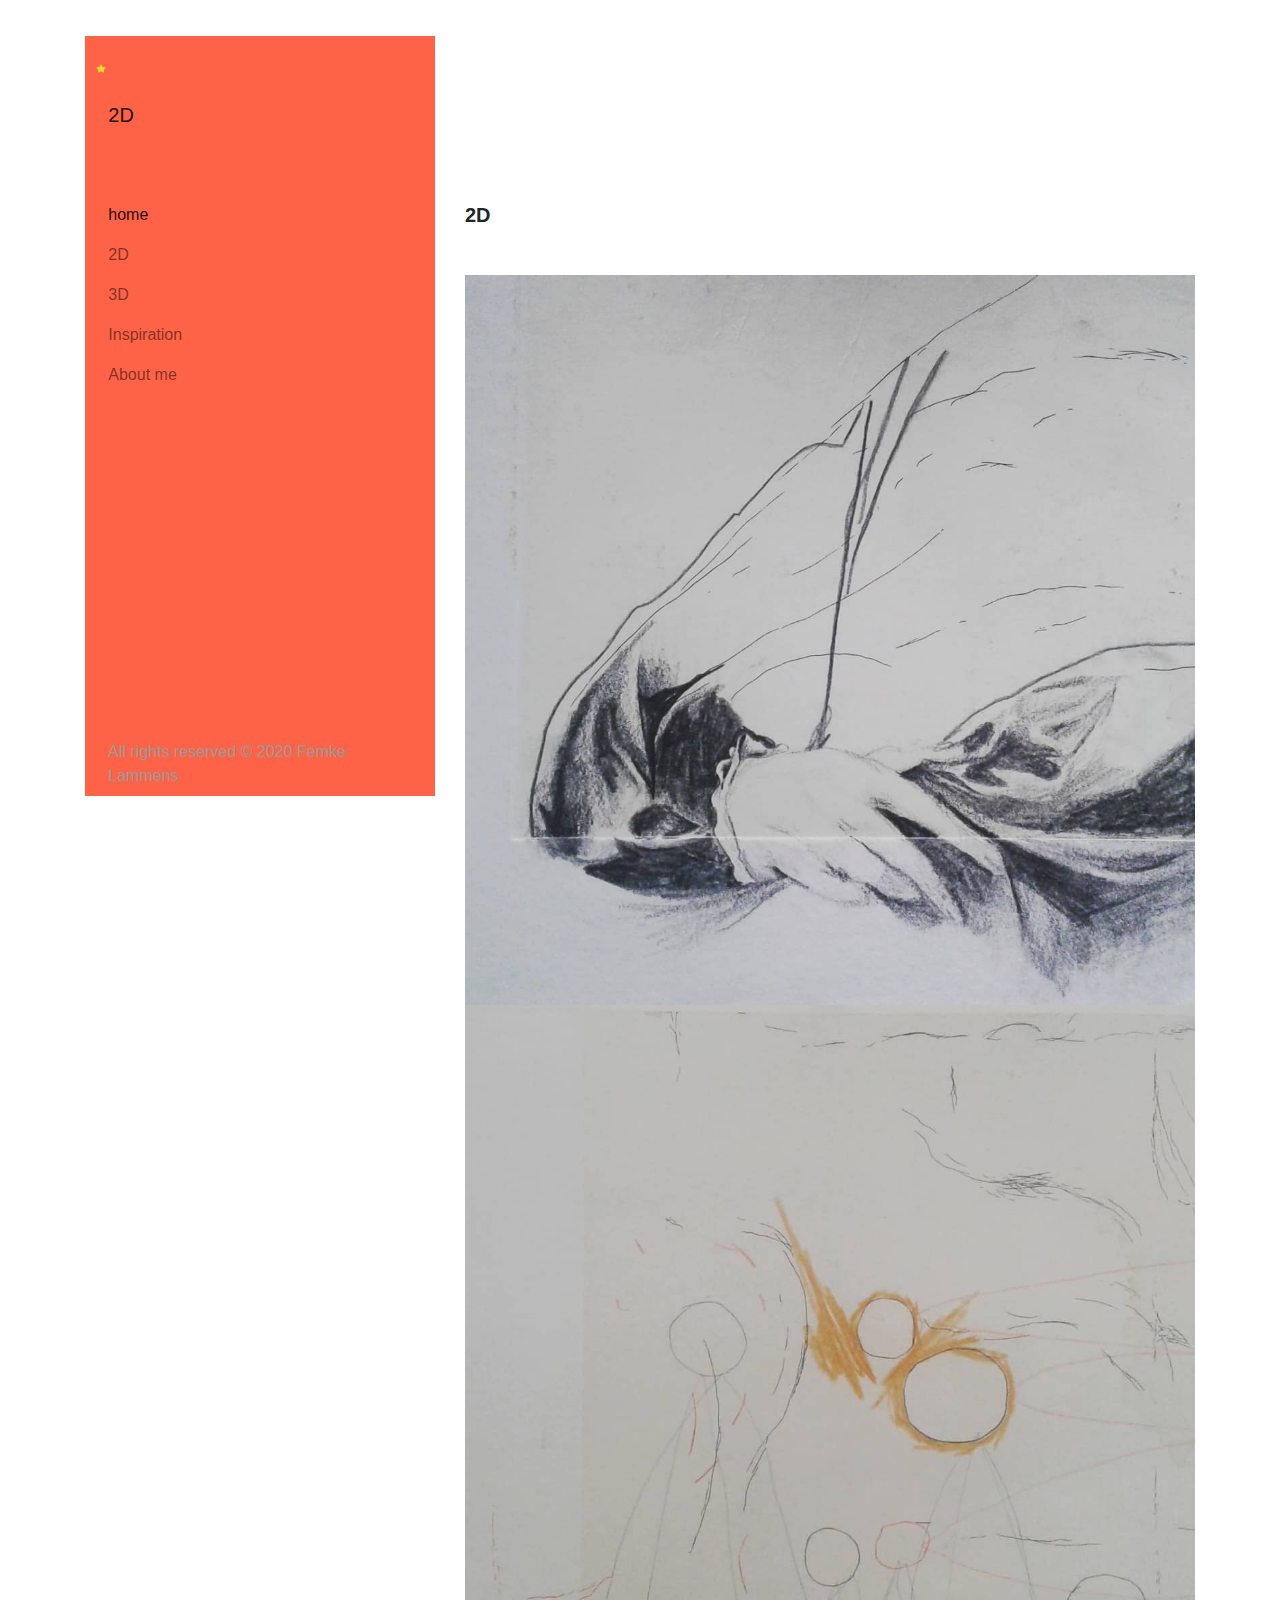
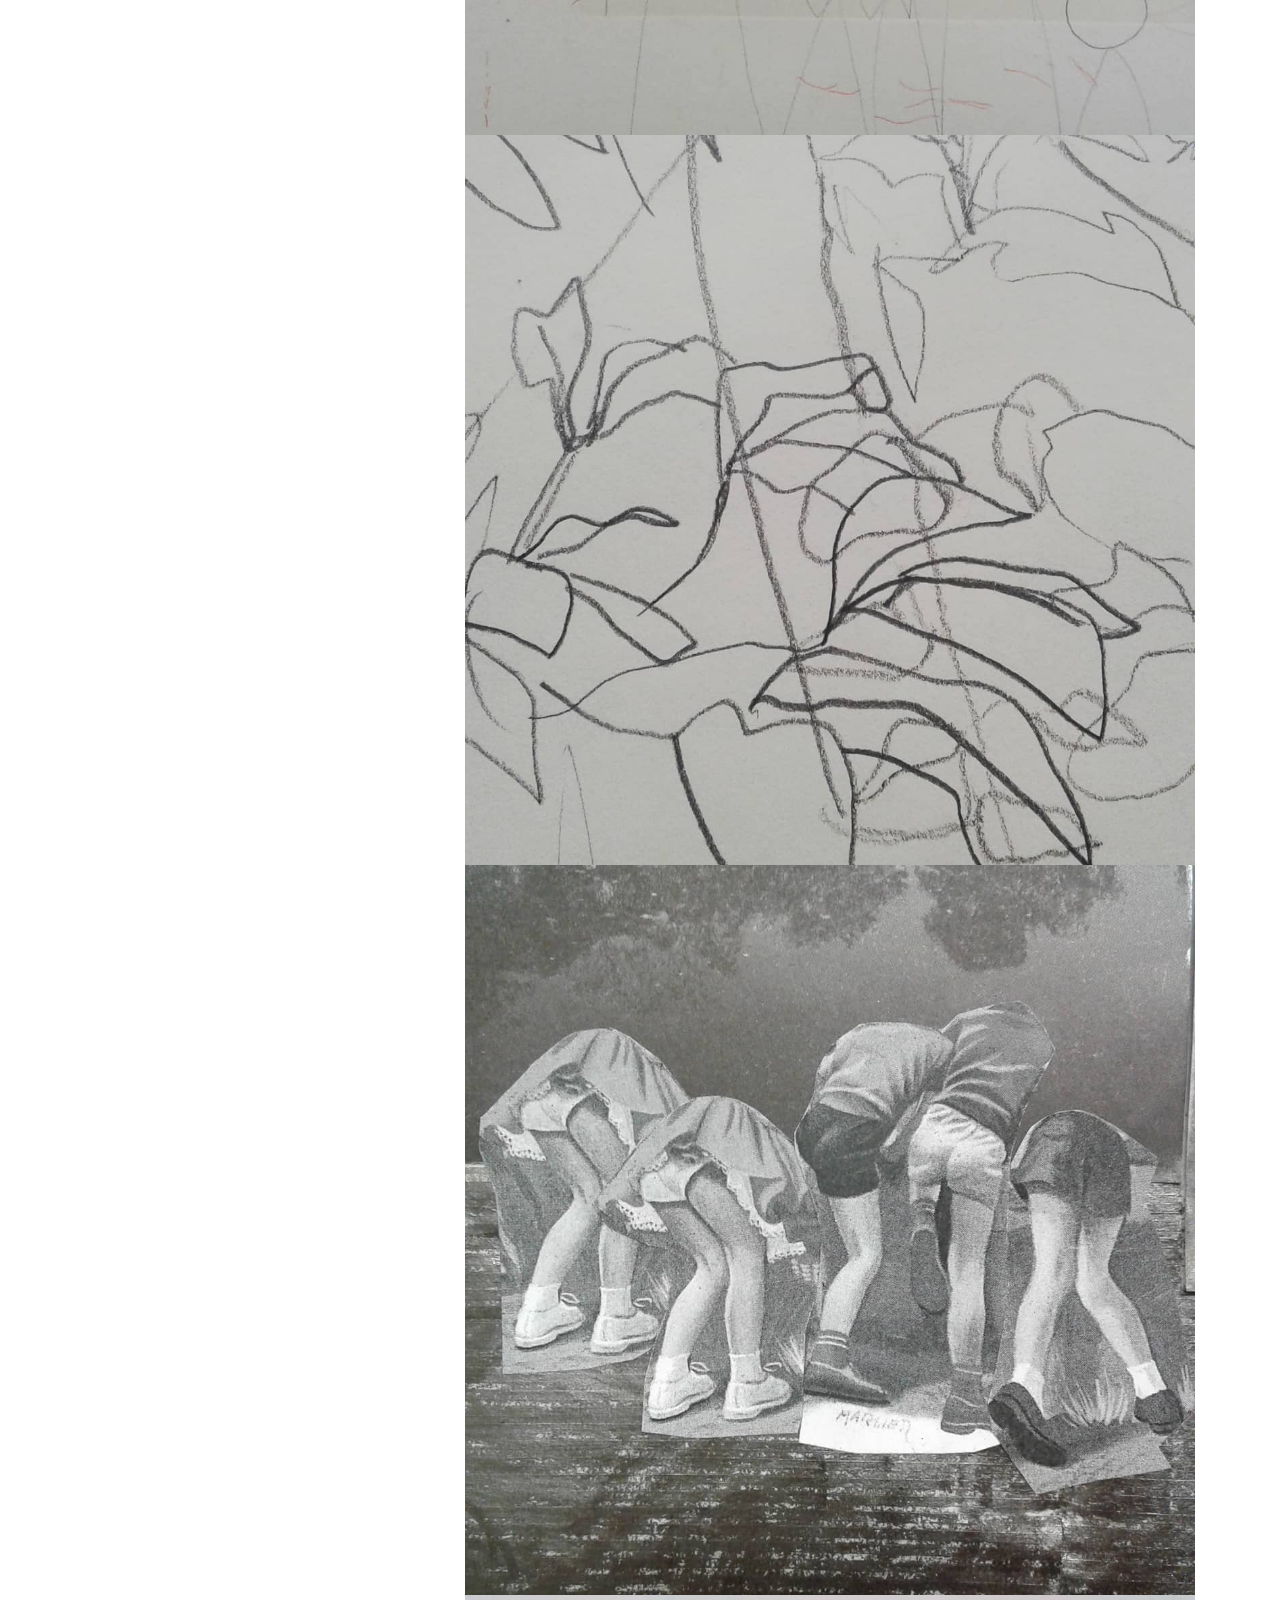
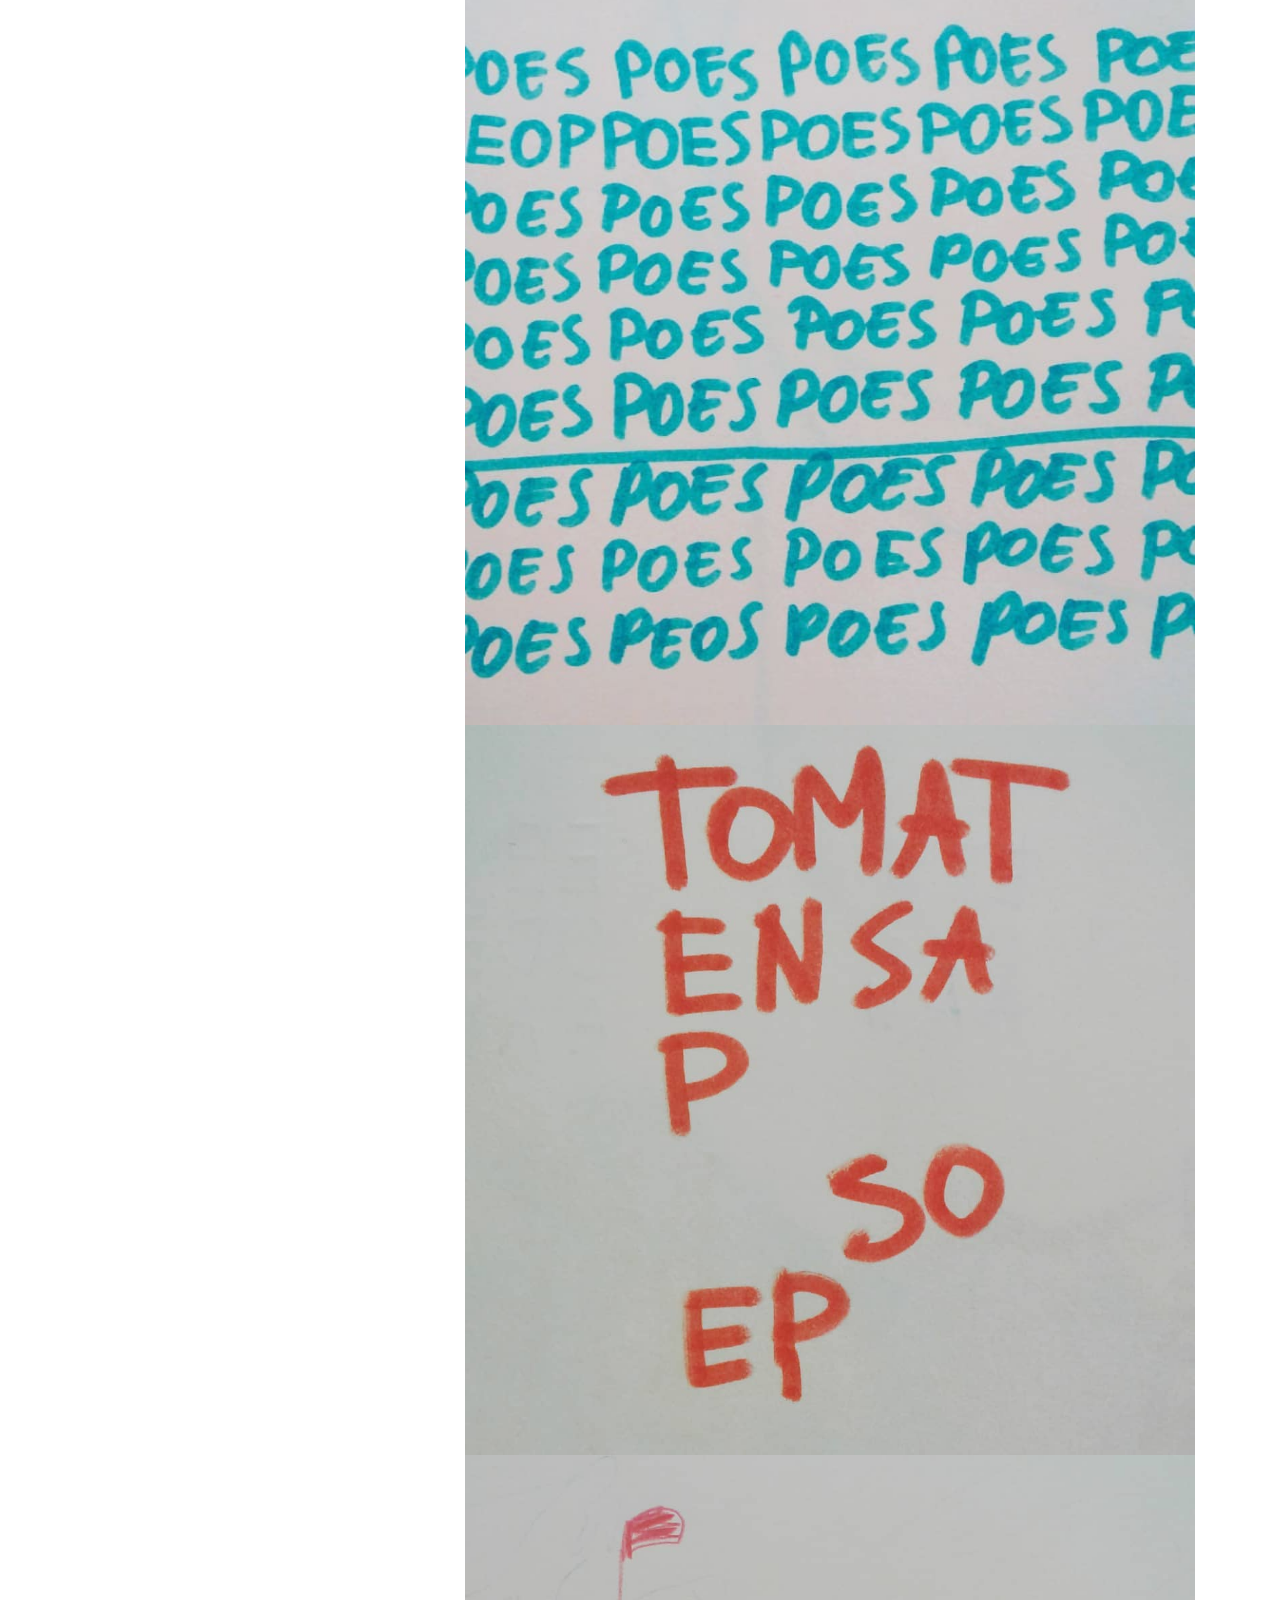
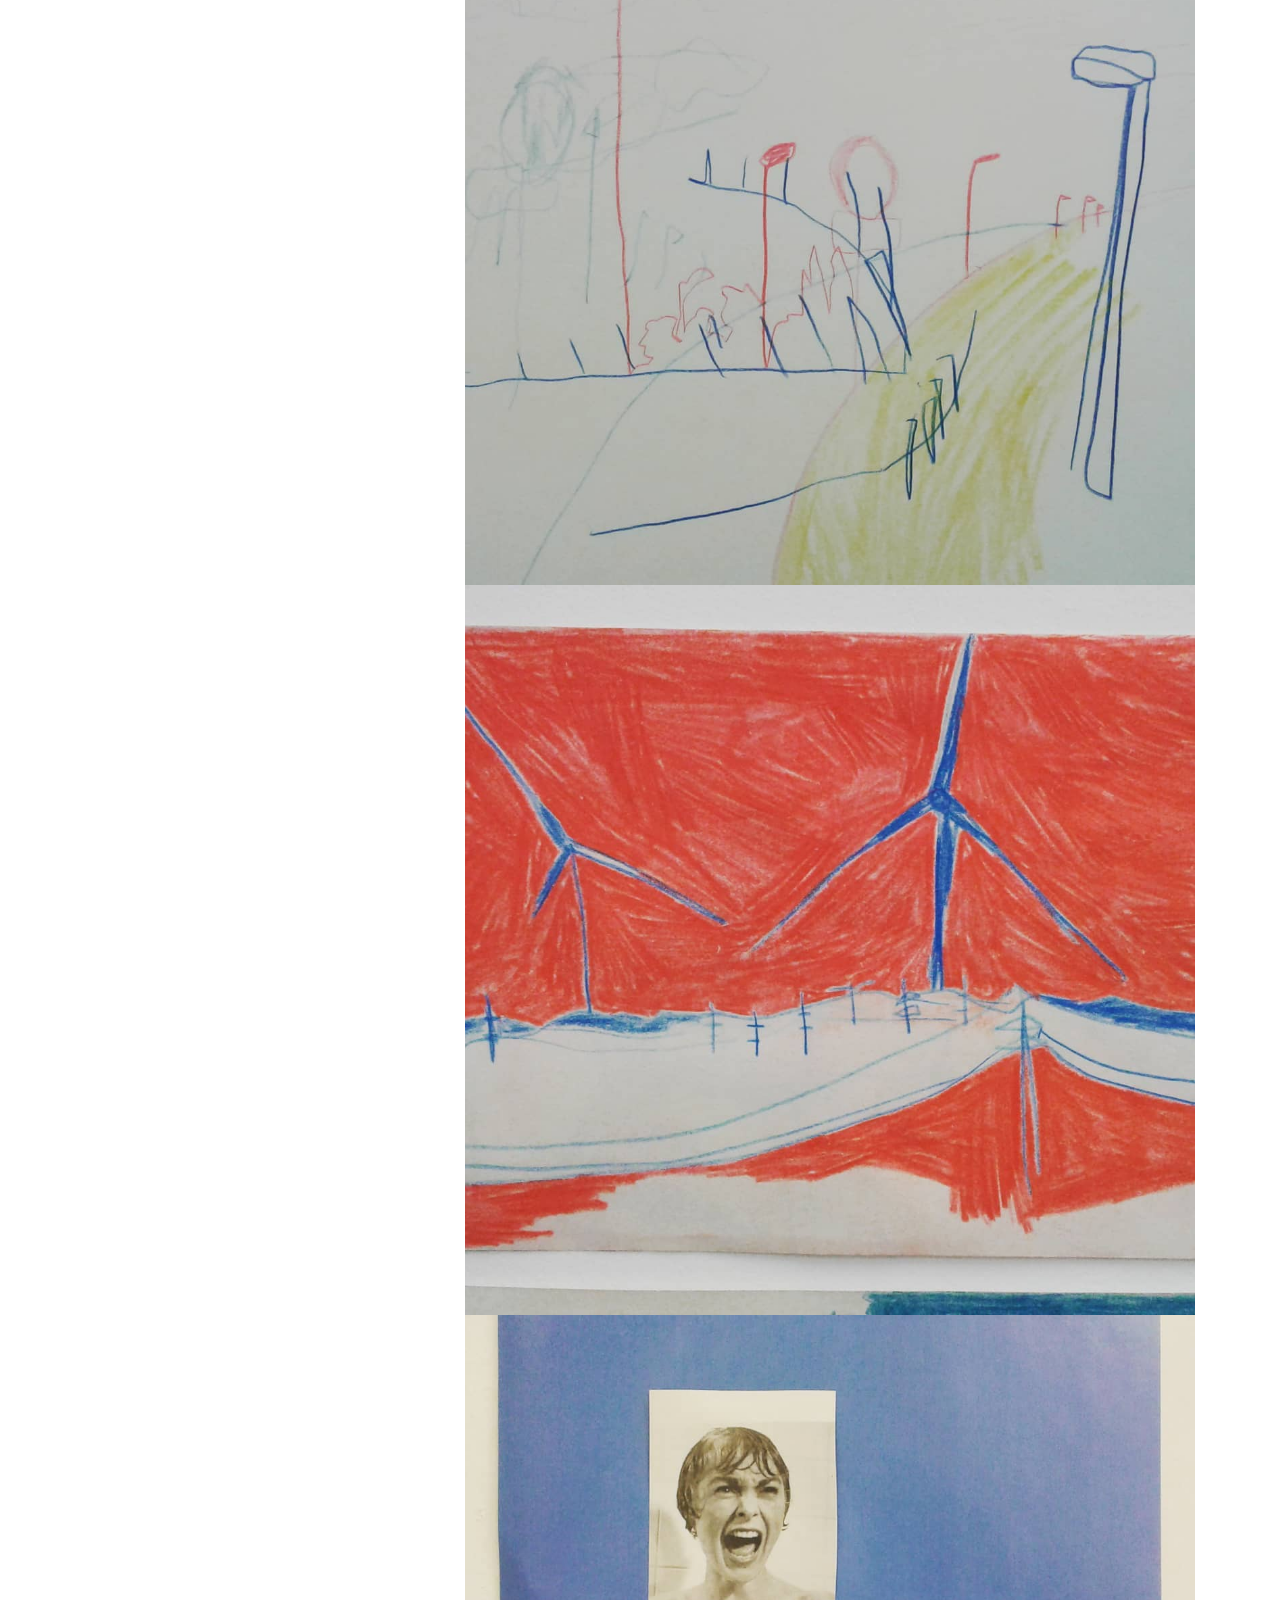
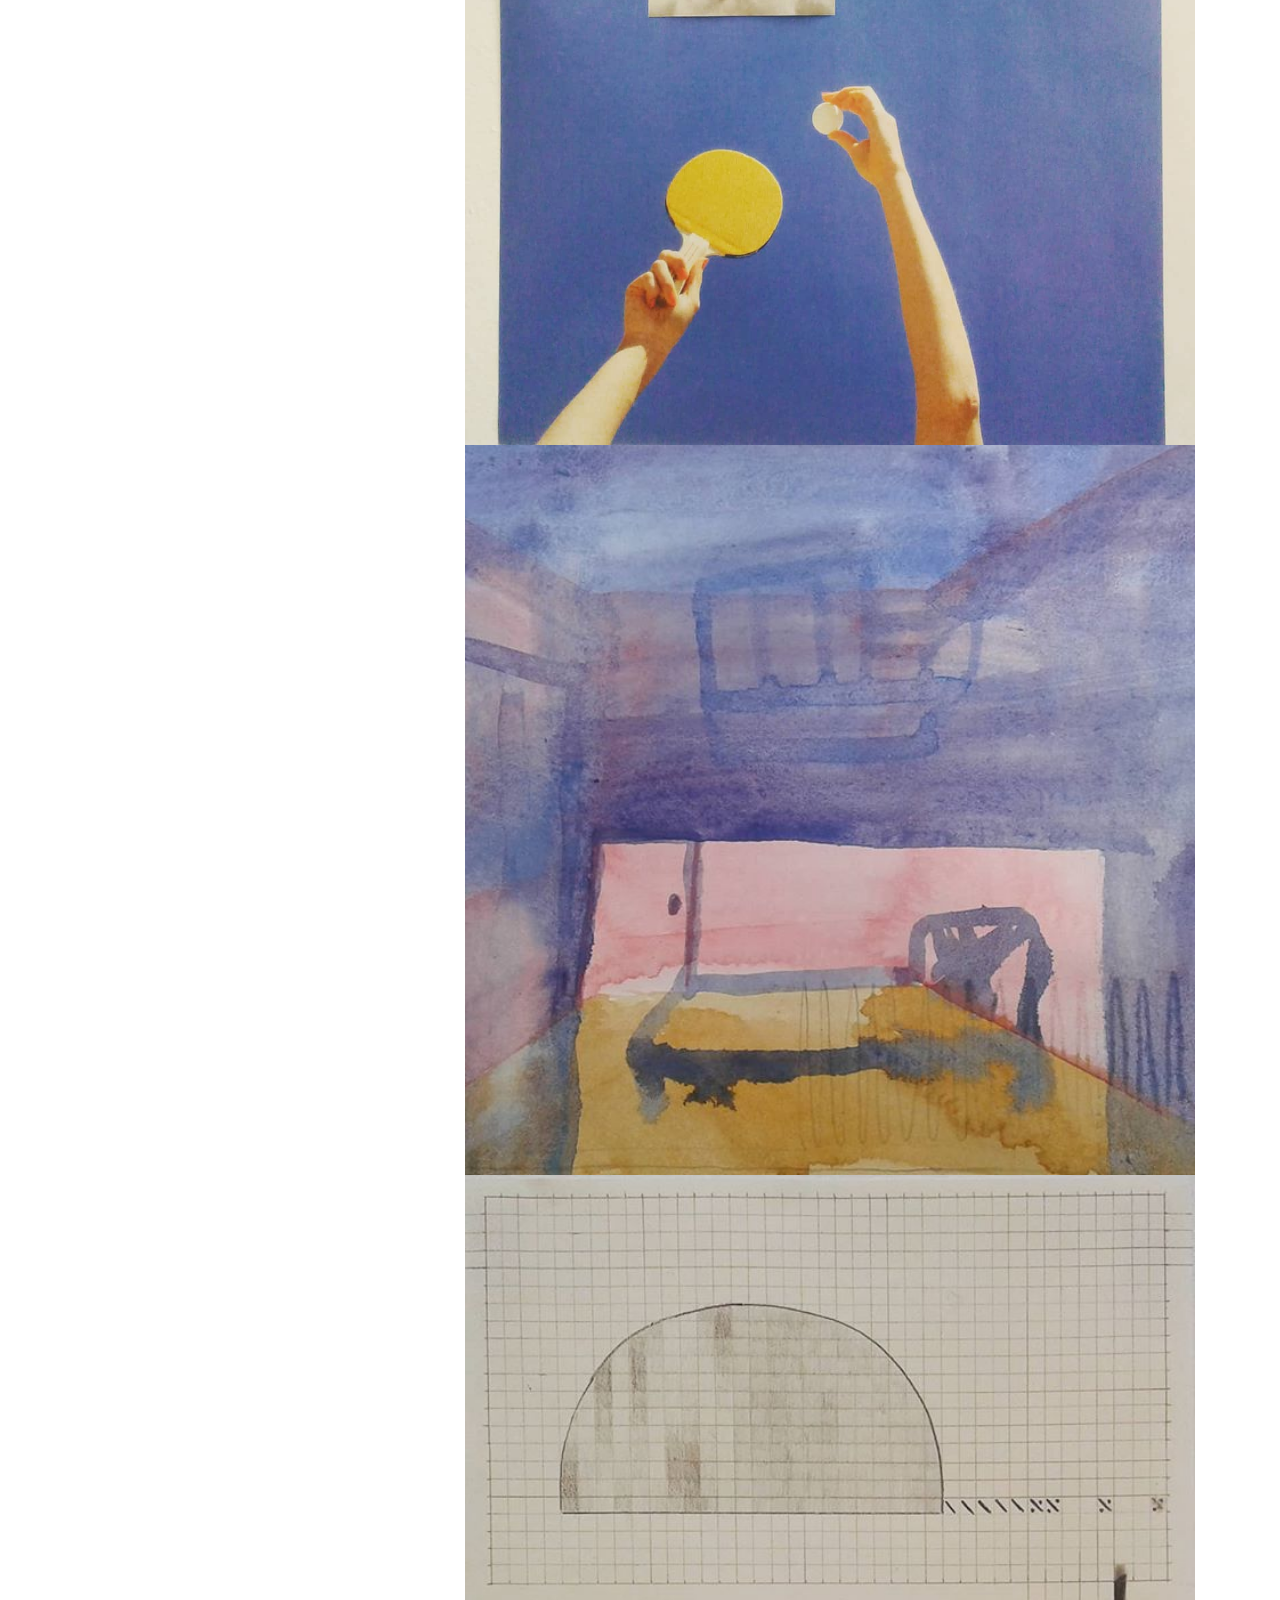
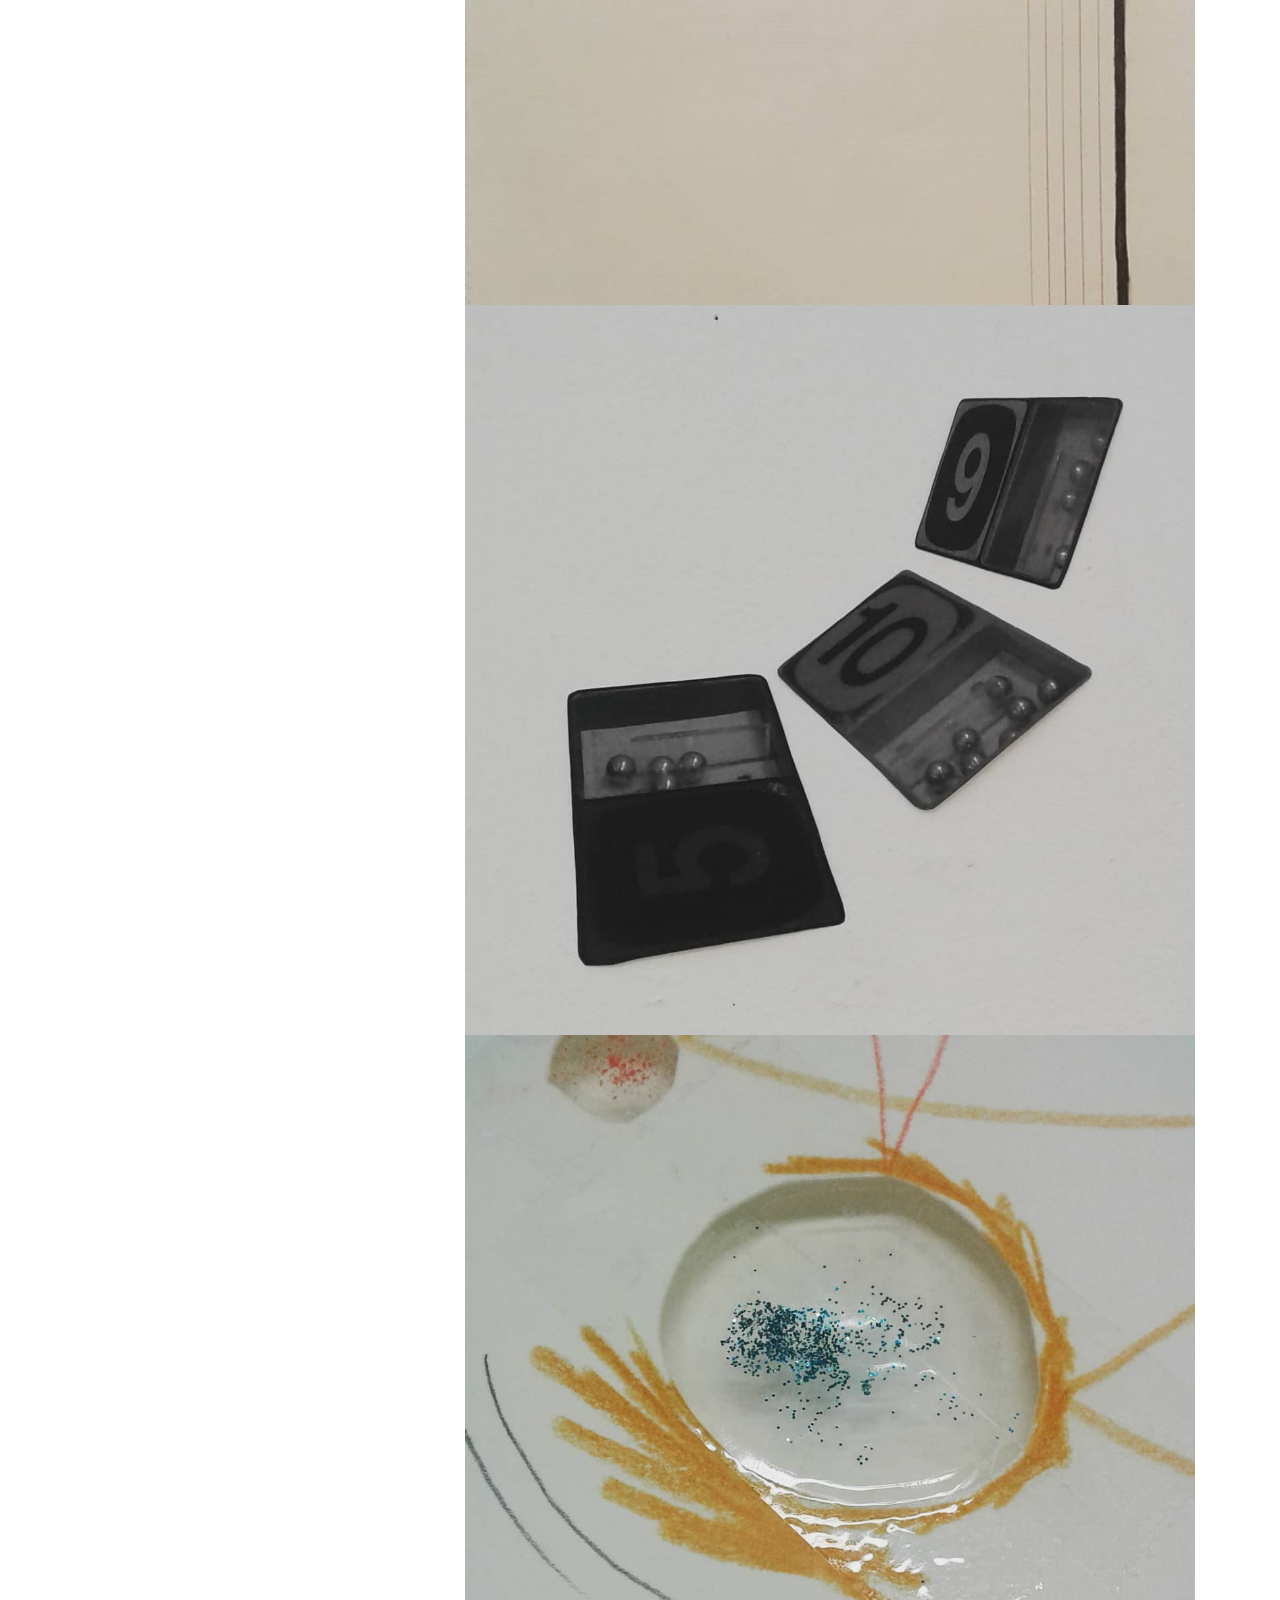
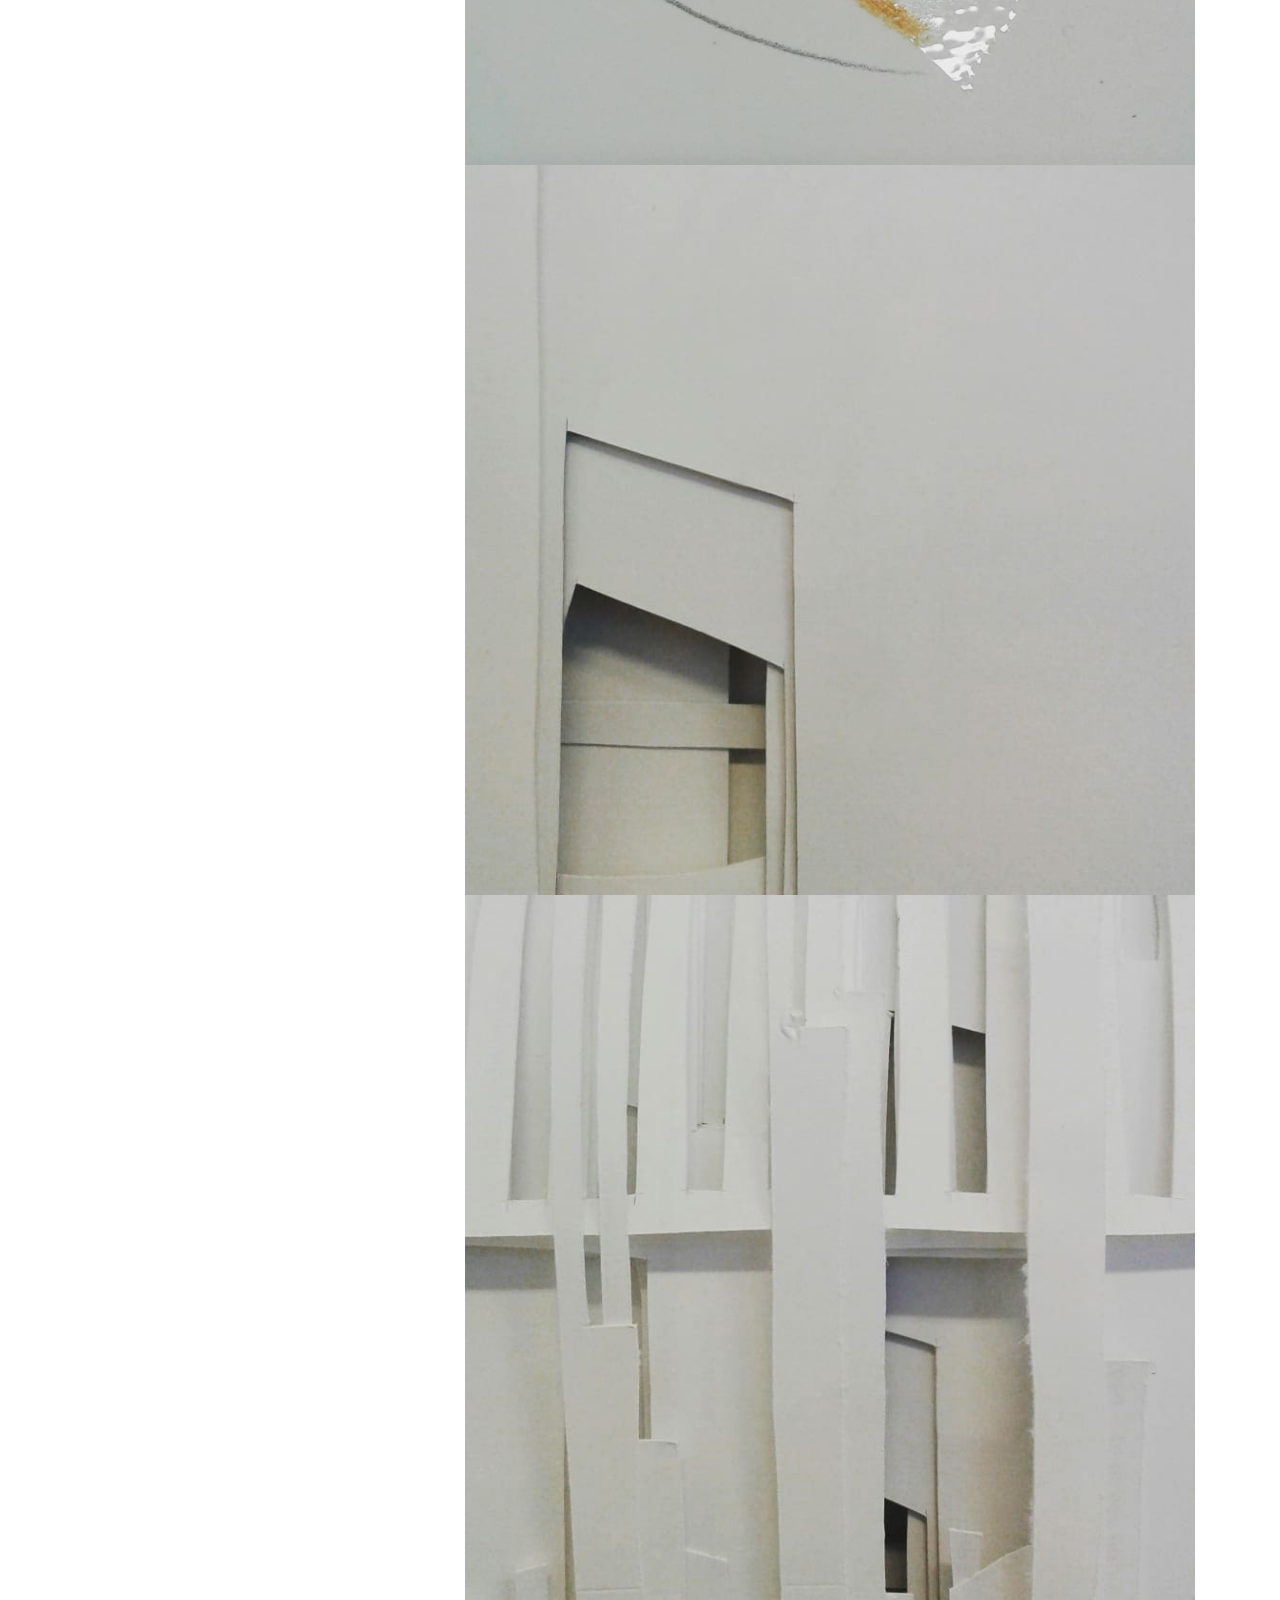
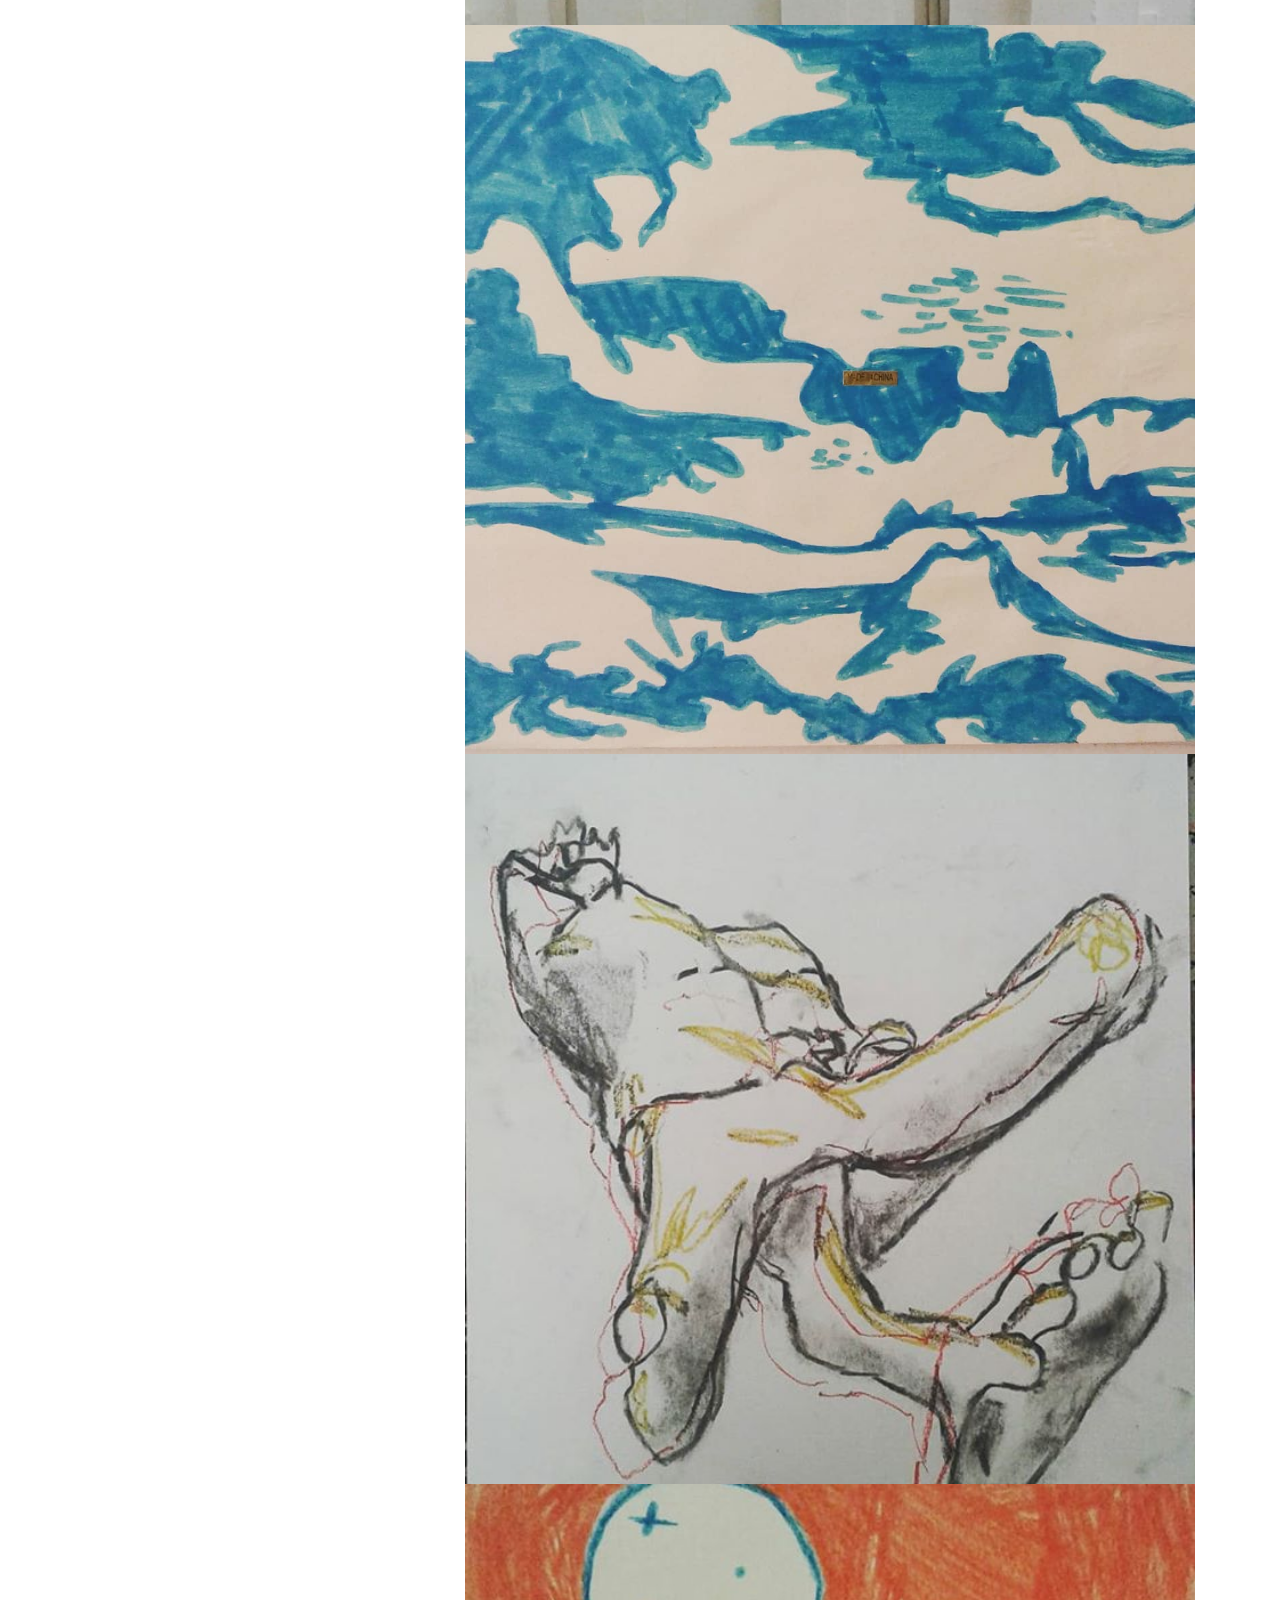
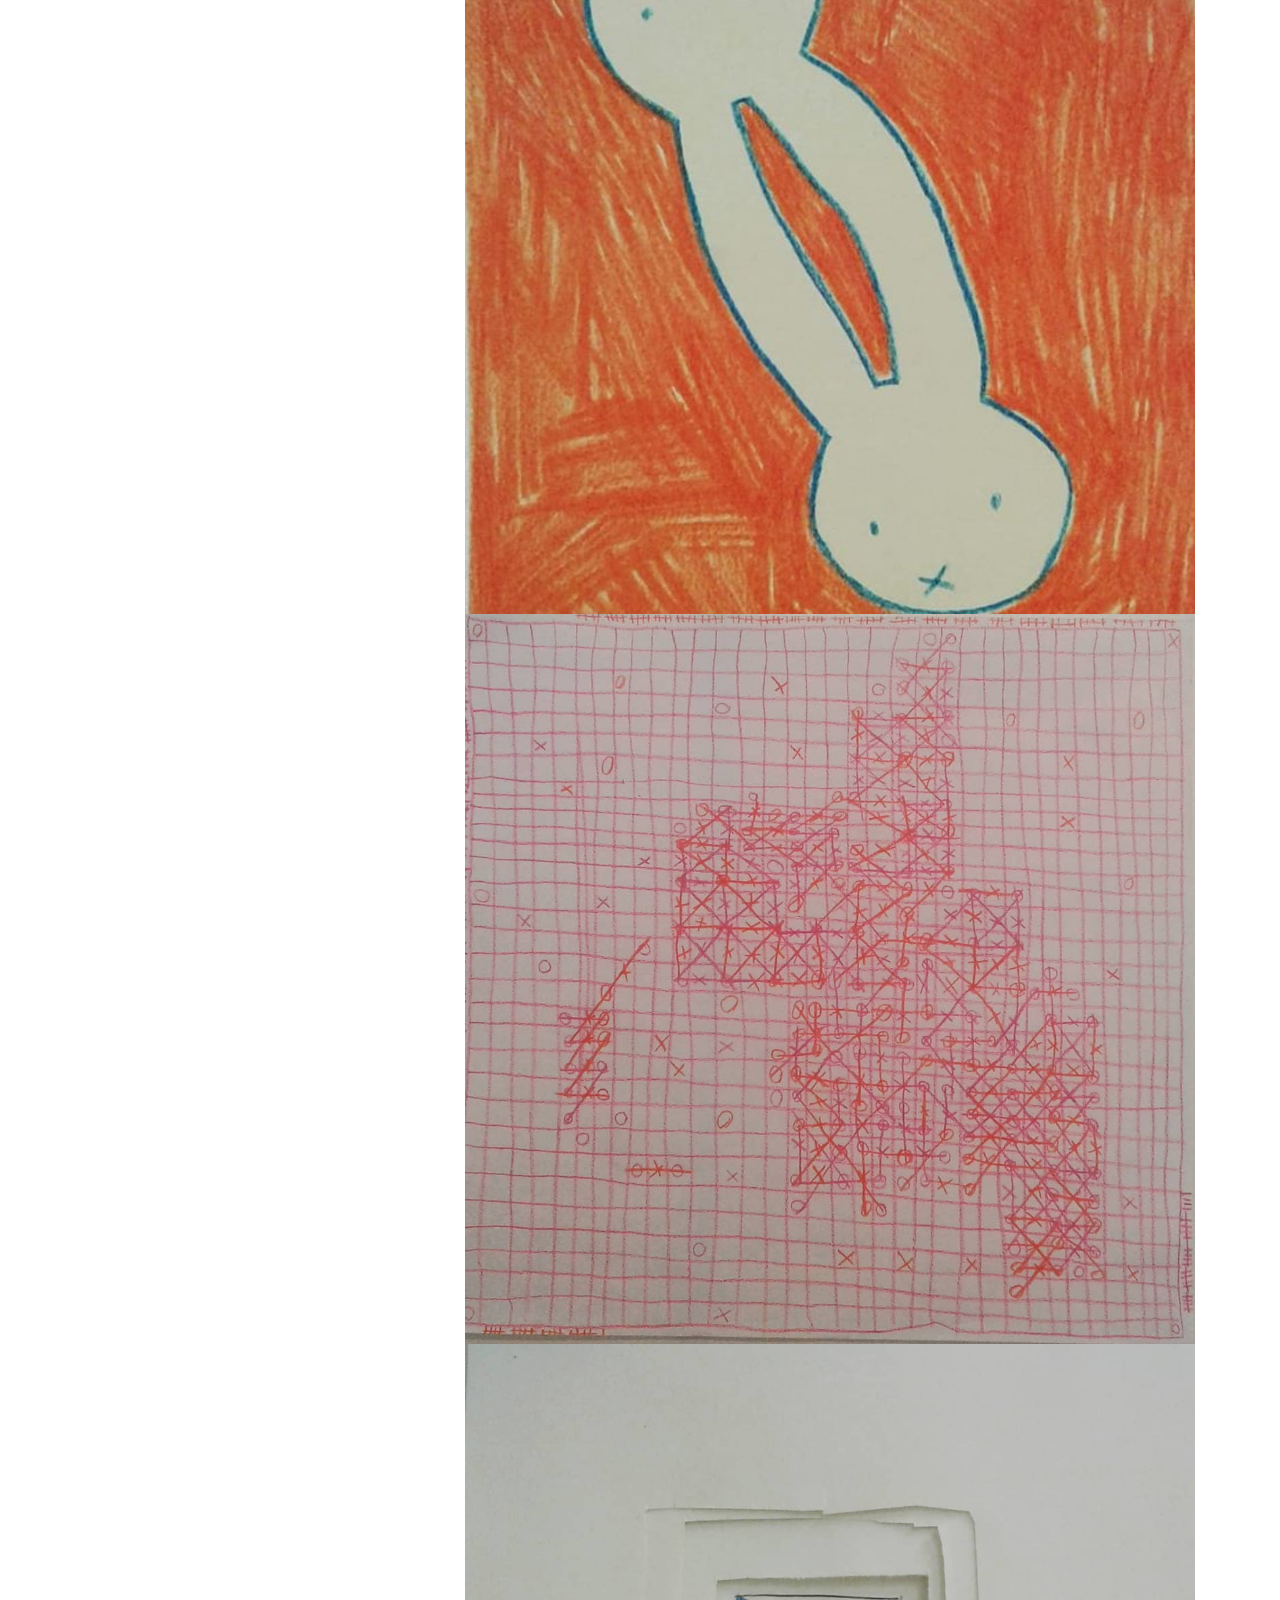
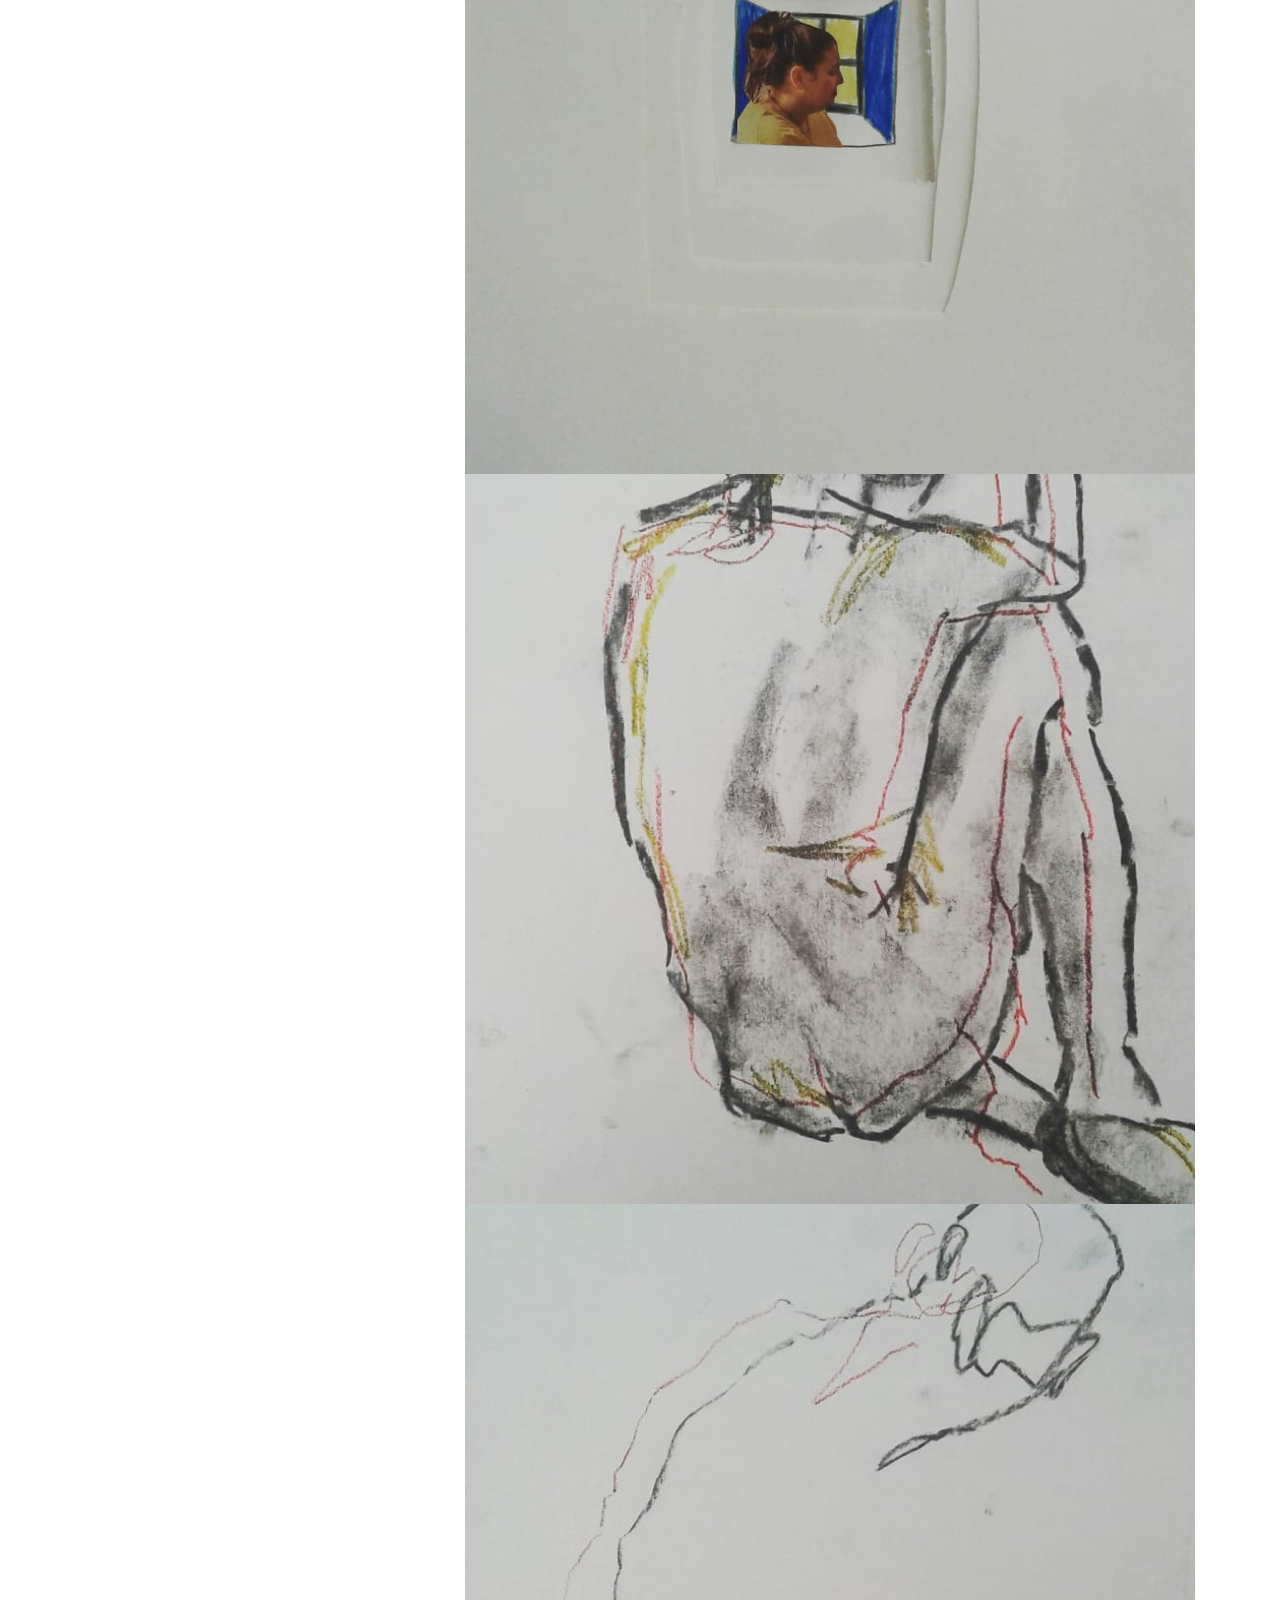
<file: STEP_3/page1.html>
<!DOCTYPE html>
<html lang="en">
<head>
  <meta charset="UTF-8">
  <meta http-equiv="X-UA-Compatible" content="IE=edge">
  <meta name="viewport" content="width=device-width, initial-scale=1">
  <title>Page 1</title>
  <!-- Bootstrap -->
  <link href="css/bootstrap-4.0.0.css" rel="stylesheet">
  <link href="css/custom.css" rel="stylesheet">
  <link href="css/navbar.css" rel="stylesheet">
  <link href="css/mobile.css" rel="stylesheet">
</head>
<body>
  <!-- Start van de section -->
  <div class="section">
    <div class="container">
      <div class="row">
        <div class="col-12 col-md-4">
          <nav class="navbar navbar-light bg-tomato">
            <!-- Navbar content -->
            <div class="navtoggle" data-toggle="collapse" data-target="#navbarText" aria-controls="navbarText" aria-expanded="false" aria-label="Toggle navigation">
              <img src="images/ster.png" class="img-fluid" alt="Responsive image">
            </div><hr>
            <div class="collapse navbar-collapse show" id="navbarText">
              <a class="navbar-brand" href="#">2D </a>
              <ul class="navbar-nav mr-auto">
                <li class="nav-item active">
                  <a class="nav-link" href="index.html">home<span class="sr-only">(current)</span></a>
                </li>
                <li class="nav-item">
                  <a class="nav-link" href="page1.html">2D</a>
                </li>
                <li class="nav-item">
                  <a class="nav-link" href="page2.html">3D</a>
                </li>
                <li class="nav-item">
                  <a class="nav-link" href="page3.html">Inspiration</a>
                </li>
                <li class="nav-item">
                  <a class="nav-link" href="page4.html">About me </a>
                </li>
              </ul>
              <div class="description">All rights reserved © 2020 Femke Lammens</div>
            </div>
          </nav>
        </div>
        <div class="col-12 col-md-8">
          <div class="contentsectiontitle"> 2D
          </div>
          <div class="contentsection">
          <img src="images/hand.jpg" class="img-fluid">
          <img src="images/cirkel.jpg" class="img-fluid">
          <img src="images/plant.jpg" class="img-fluid">
          <img src="images/poep.jpg" class="img-fluid">
          <img src="images/poes.jpg" class="img-fluid">
          <img src="images/soep.jpg" class="img-fluid">
          <img src="images/straat.jpg" class="img-fluid">
          <img src="images/wind.jpg" class="img-fluid">
          <img src="images/aah.jpg" class="img-fluid">
          <img src="images/bed.jpg" class="img-fluid">
          <img src="images/boog.jpg" class="img-fluid">
          <img src="images/drie.jpg" class="img-fluid">
          <img src="images/glitter.jpg" class="img-fluid">
          <img src="images/knip.jpg" class="img-fluid">
          <img src="images/knip2.jpg" class="img-fluid">
          <img src="images/lucht.jpg" class="img-fluid">
          <img src="images/mens.jpg" class="img-fluid">
          <img src="images/nijn.jpg" class="img-fluid">
          <img src="images/oxo.jpg" class="img-fluid">
          <img src="images/raam.jpg" class="img-fluid">
          <img src="images/rug.jpg" class="img-fluid">
          <img src="images/rug2.jpg" class="img-fluid">
          <img src="images/tafel.jpg" class="img-fluid">
          <img src="images/zeil.jpg" class="img-fluid">
          <img src="images/zwem.jpg" class="img-fluid">
          <img src="images/zwembad.jpg" class="img-fluid">
          <img src="images/scheef.jpg" class="img-fluid">
          </div>
        </div>
      </div>
    </div>

    <hr>
    <!-- Start van de footer -->
    <footer class="text-center">
      <div class="container">
        <div class="row">
          <div class="col-12 description">
            <p>artweb - Copyright © MyCompany. All rights reserved.</p>
          </div>
        </div>
      </div>
    </footer>
    <!-- jQuery (necessary for Bootstrap's JavaScript plugins) -->
    <script src="js/jquery-3.2.1.min.js"></script>
    <!-- Include all compiled plugins (below), or include individual files as needed -->
    <script src="js/popper.min.js"></script>
    <script src="js/bootstrap-4.0.0.js"></script>
  </body>
  </html>
</file>
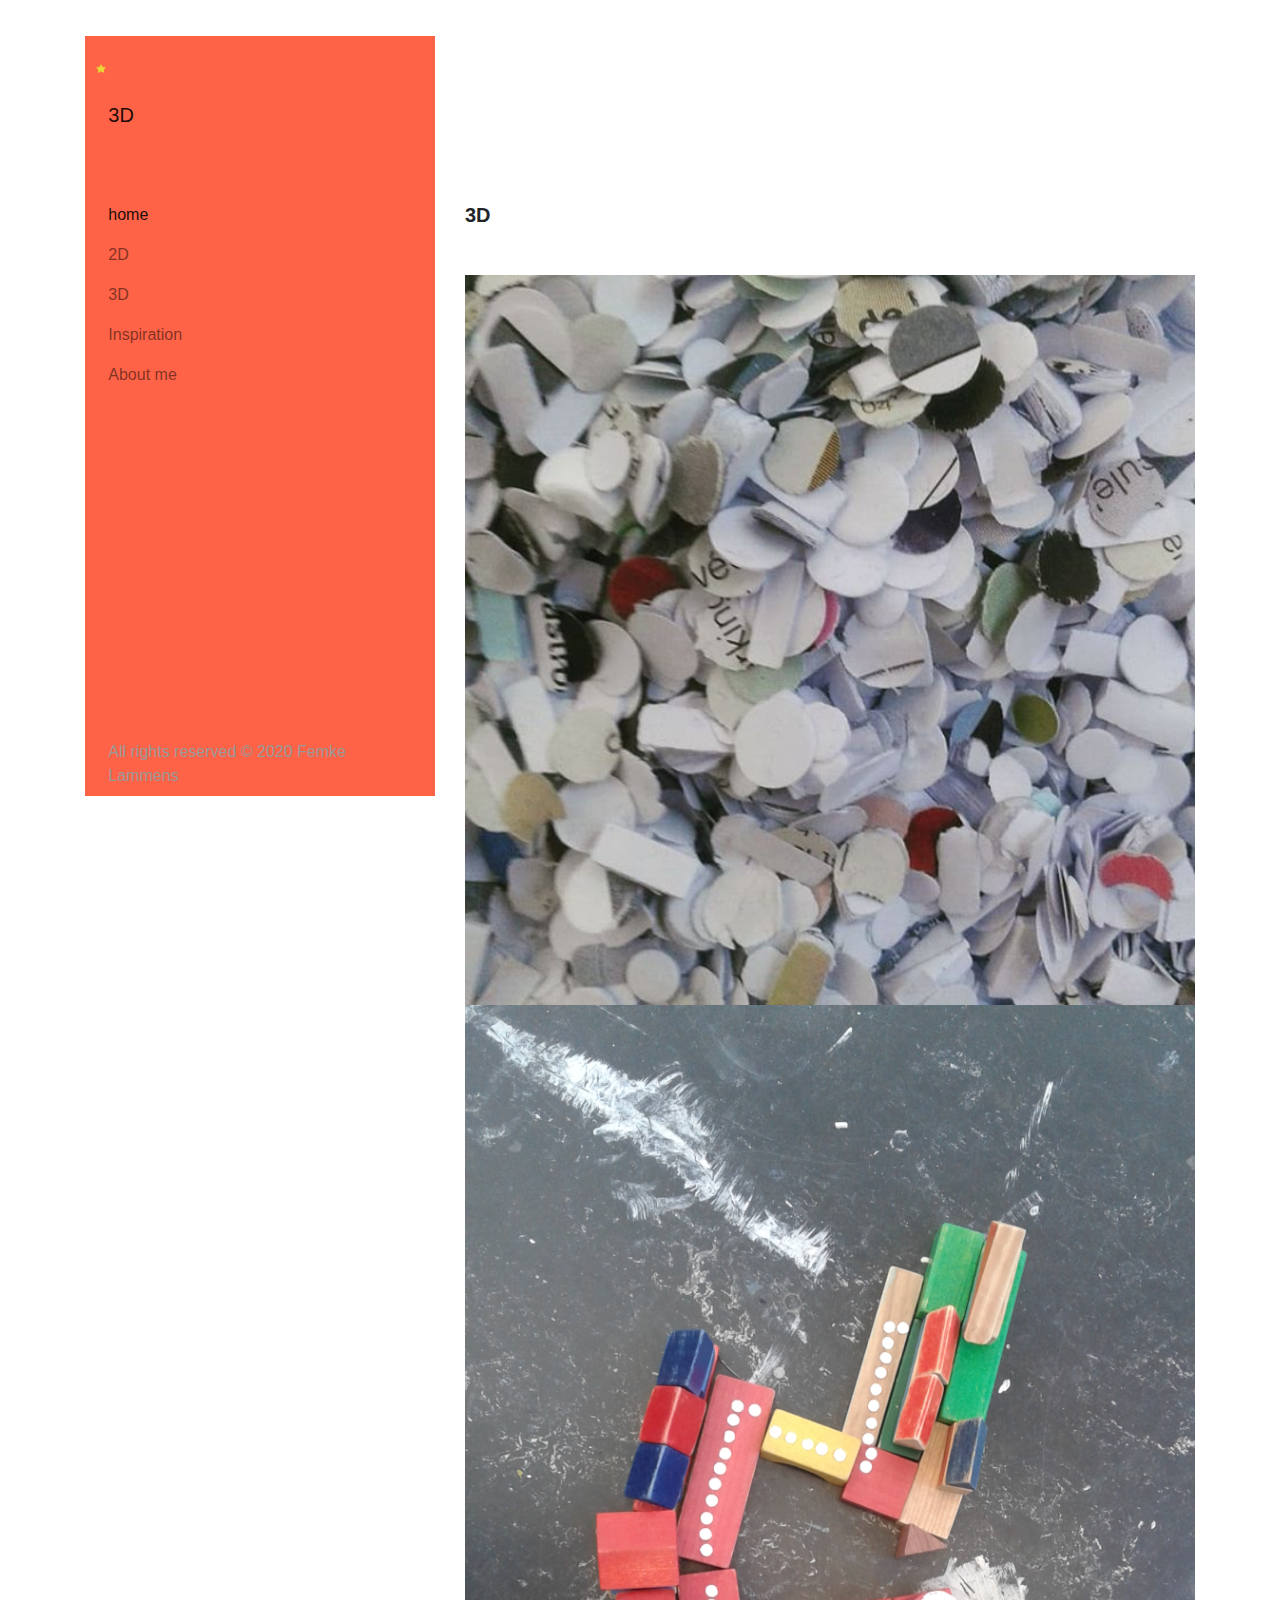
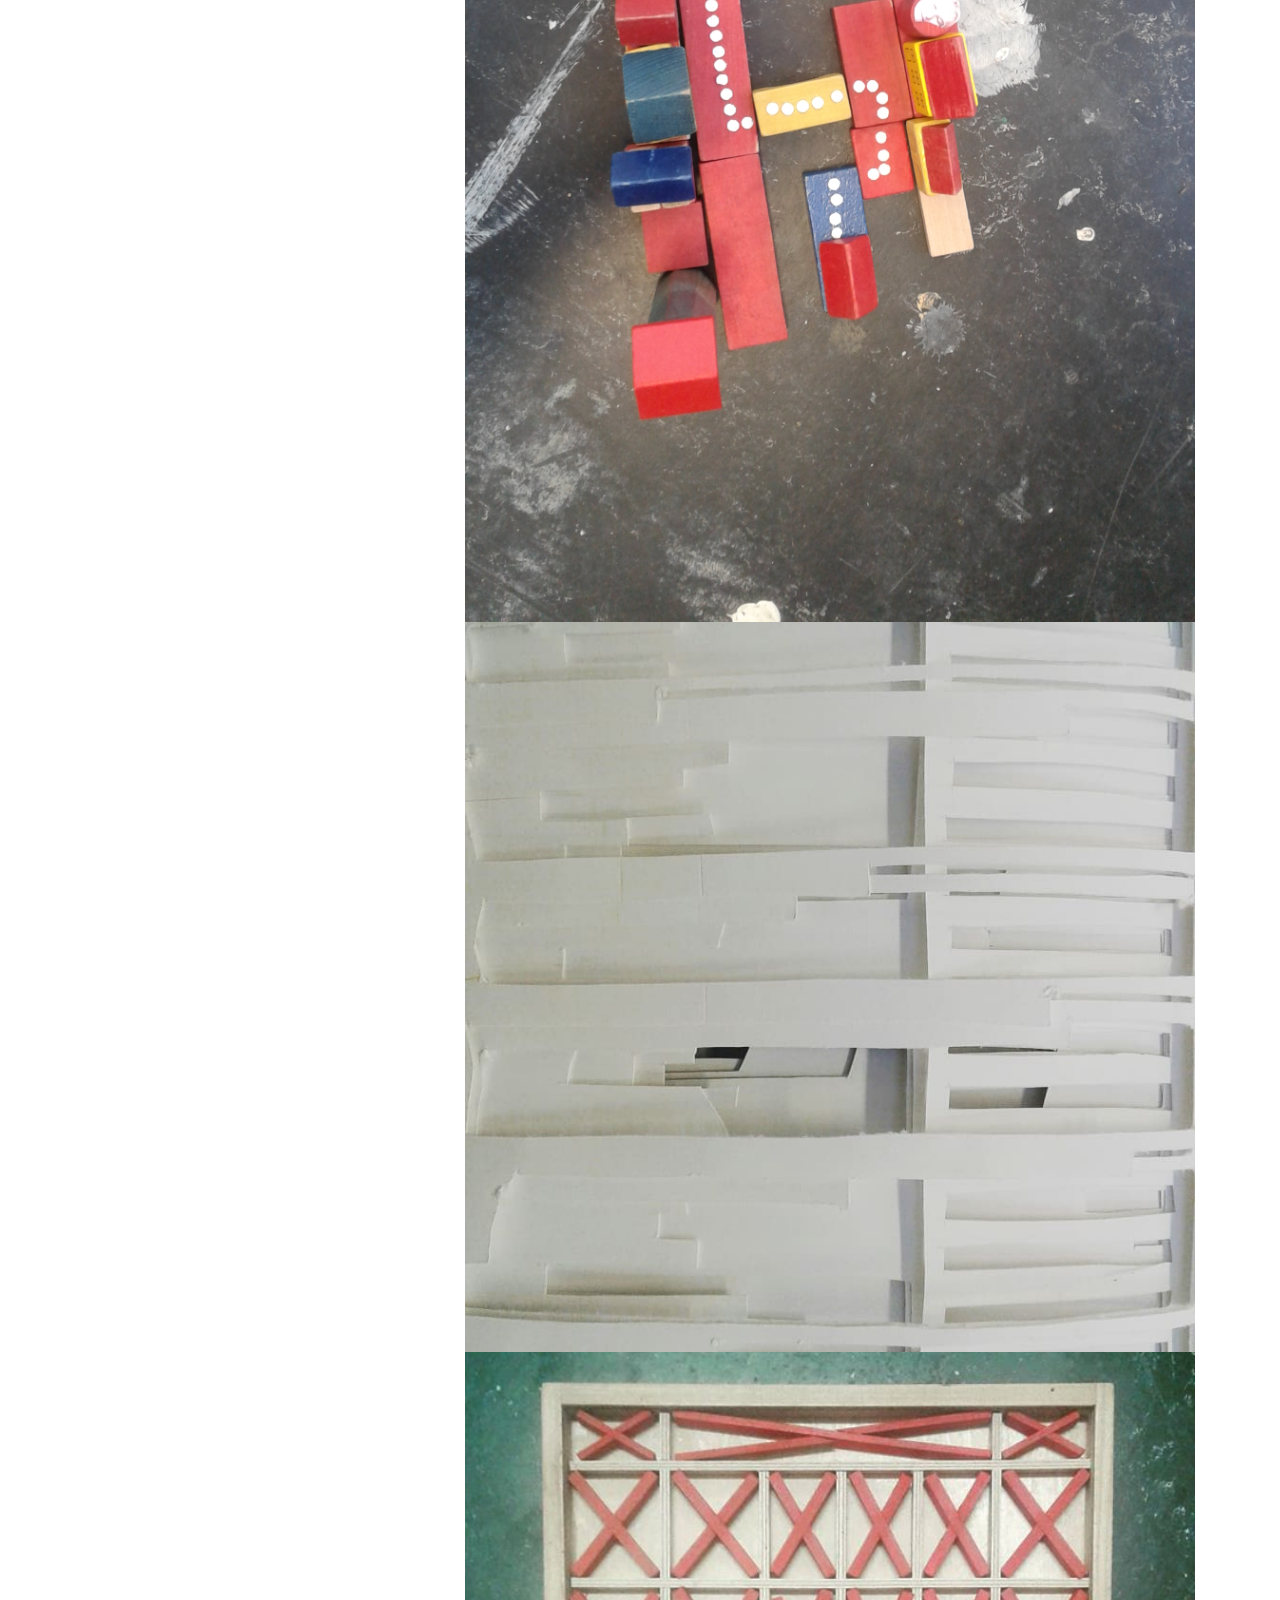
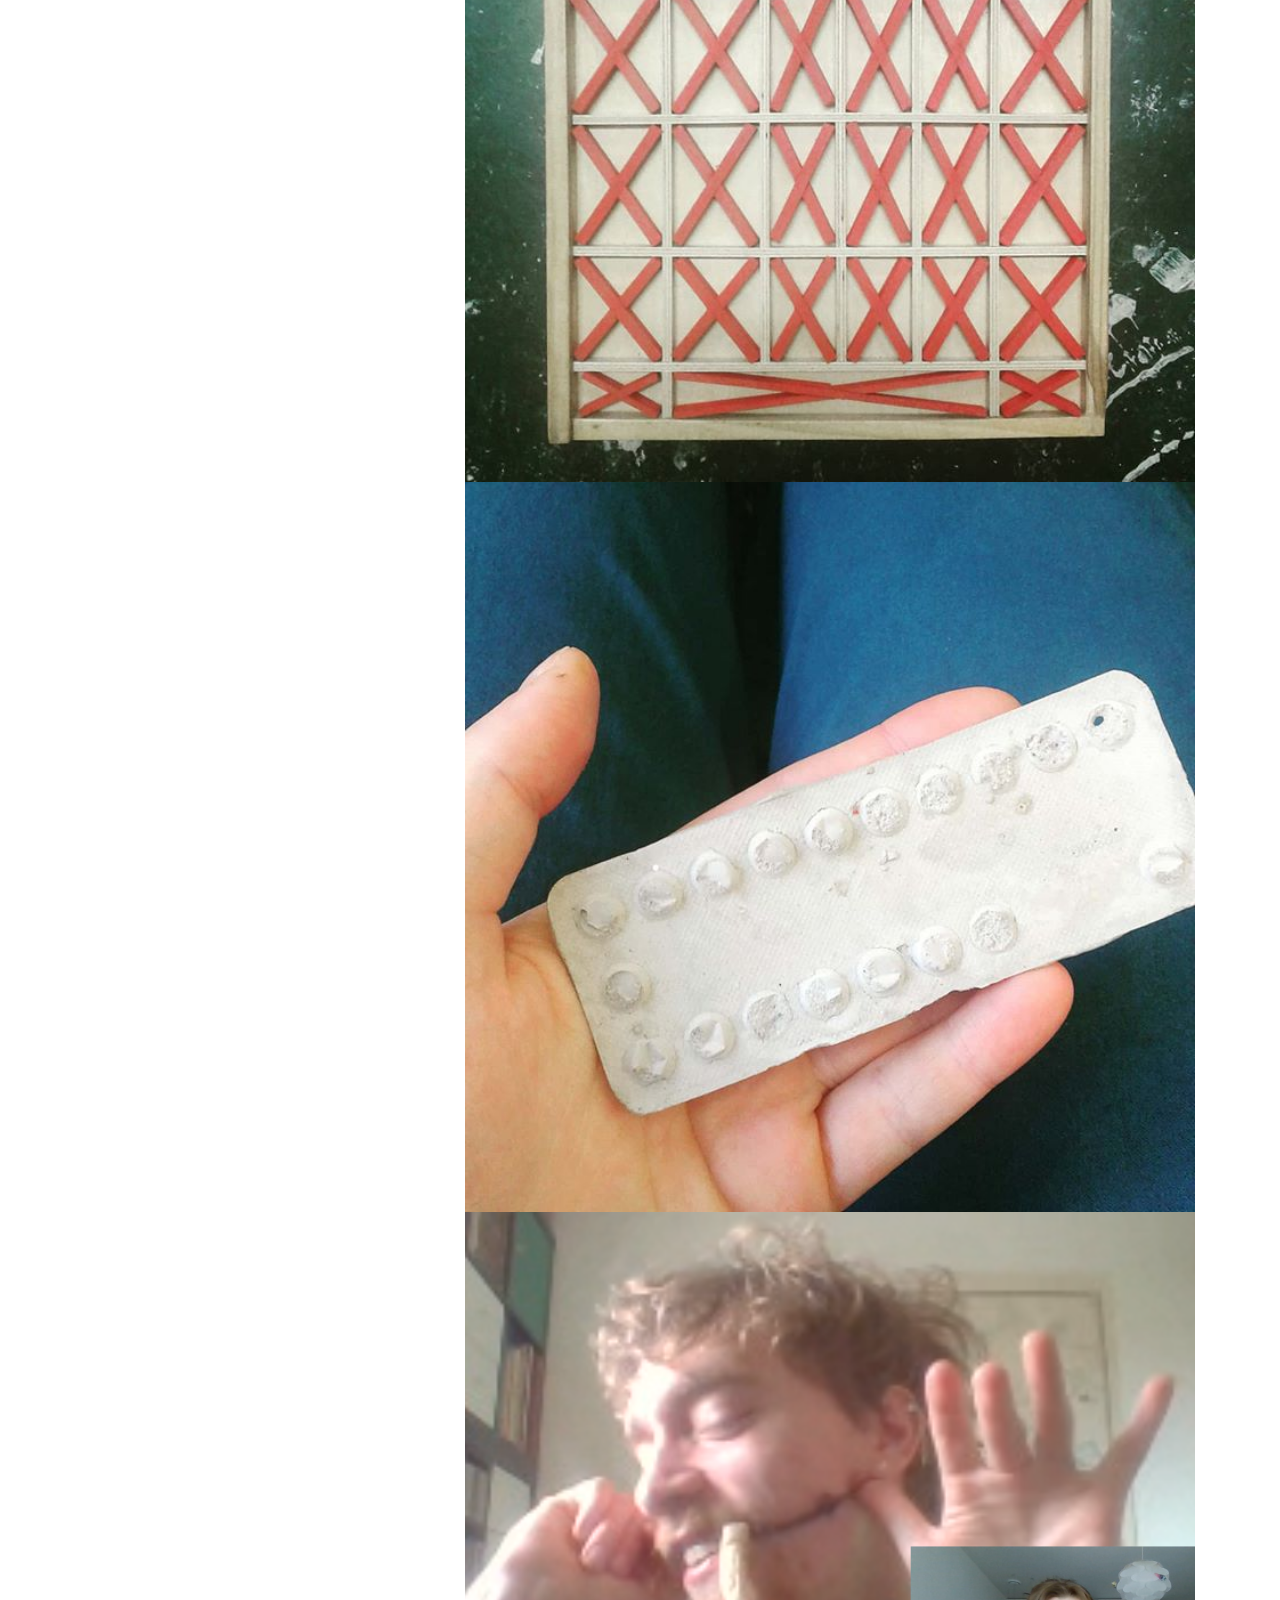
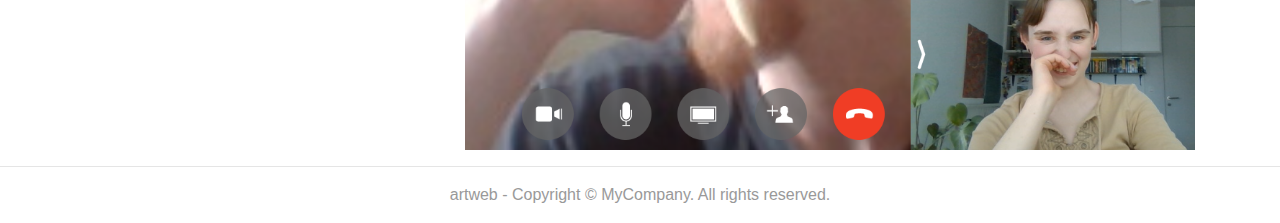
<file: STEP_3/page2.html>
<!DOCTYPE html>
<html lang="en">
<head>
  <meta charset="UTF-8">
  <meta http-equiv="X-UA-Compatible" content="IE=edge">
  <meta name="viewport" content="width=device-width, initial-scale=1">
  <title>Page 2</title>
  <!-- Bootstrap -->
  <link href="css/bootstrap-4.0.0.css" rel="stylesheet">
  <link href="css/custom.css" rel="stylesheet">
  <link href="css/navbar.css" rel="stylesheet">
  <link href="css/mobile.css" rel="stylesheet">
</head>
<body>
  <!-- Start van de section -->
  <div class="section">
    <div class="container">
      <div class="row">
        <div class="col-12 col-md-4">
          <nav class="navbar navbar-light bg-tomato">
            <!-- Navbar content -->
            <div class="navtoggle" data-toggle="collapse" data-target="#navbarText" aria-controls="navbarText" aria-expanded="false" aria-label="Toggle navigation">
              <img src="images/ster.png" class="img-fluid" alt="Responsive image">
            </div><hr>
            <div class="collapse navbar-collapse show" id="navbarText">
              <a class="navbar-brand" href="#">3D</a>
              <ul class="navbar-nav mr-auto">
                <li class="nav-item active">
                  <a class="nav-link" href="index.html">home<span class="sr-only">(current)</span></a>
                </li>
                <li class="nav-item">
                  <a class="nav-link" href="page1.html">2D</a>
                </li>
                <li class="nav-item">
                  <a class="nav-link" href="page2.html">3D</a>
                </li>
                <li class="nav-item">
                  <a class="nav-link" href="page3.html">Inspiration</a>
                </li>
                <li class="nav-item">
                  <a class="nav-link" href="page4.html">About me </a>
                </li>
              </ul>
              <div class="description">All rights reserved © 2020 Femke Lammens</div>
            </div>
          </nav>
        </div>
        <div class="col-12 col-md-8">
          <div class="contentsectiontitle"> 3D
          </div>
          <div class="contentsection">
          <img src="images/confetti.jpg" class="img-fluid">
          <img src="images/blokken.jpg" class="img-fluid">
          <img src="images/knipsel.jpg" class="img-fluid">
          <img src="images/kruis.jpg" class="img-fluid">
          <img src="images/pil.jpg" class="img-fluid">
          <img src="images/simon.PNG" class="img-fluid">
          </div>
        </div>
      </div>
    </div>

    <hr>
    <!-- Start van de footer -->
    <footer class="text-center">
      <div class="container">
        <div class="row">
          <div class="col-12 description">
            <p>artweb - Copyright © MyCompany. All rights reserved.</p>
          </div>
        </div>
      </div>
    </footer>
    <!-- jQuery (necessary for Bootstrap's JavaScript plugins) -->
    <script src="js/jquery-3.2.1.min.js"></script>
    <!-- Include all compiled plugins (below), or include individual files as needed -->
    <script src="js/popper.min.js"></script>
    <script src="js/bootstrap-4.0.0.js"></script>
  </body>
  </html>
</file>
<file: STEP_3/css/custom.css>
@charset "UTF-8";
/* CSS Document */


img{
  height: 100vh;
  width: 100vw;
  object-fit: cover;
}
/* volgende regel gaat de klasse "container-fluid" beschrijven*/
.container-fluid {
  width: 100%;
  padding-right: 2vw;
  padding-left: 2vw;
  margin-right: auto;
  margin-left: auto;
}
/* */
h1{}
h2{}
h3{}
h4{}
h5{}
h6{}
p{font-family: 'Helvetica', sans-serif;}

/* */
.navbar{top:36px;}
.navtoggle{max-width: 10px; max-height: 10px;}
.navbar-brand{margin-top:2vh;white-space: inherit;}
.description{color:#999999;}
/* */
.contentsection{
  padding-top:5vh;
}
.contentsectiontitle{
  margin-top: 200px;
  font-weight: bold;
  font-size: 20px;
}
.contentsectiontitle h1,
.contentsectiontitle h2,
.contentsectiontitle h3,
.contentsectiontitle p{
  font-size: 1rem;
}
</file>
<file: STEP_3/css/navbar.css>
/* volgende class is toegevoegd aan de navigatie en regelt de achtergondkleur */
.bg-tomato{
  background-color:tomato;
}
/* volgende class regelt de marges en padding van de navigatie */
.navbar{
  z-index: 1000;
  padding-left: 3%;
}
.navbar-collapse{
margin-left: 1vw;
}
.navbar ul{
  padding-top:60px;
  color:#FFF;
}
.navbar .description{
  padding-top:345px;
}
</file>
<file: STEP_3/css/mobile.css>
/* Smartphones (portrait and landscape) ----------- */
@media only screen
and (min-device-width : 320px)
and (max-device-width : 480px) {
  /* Styles */
}

/* Smartphones (landscape) ----------- */
@media only screen
and (min-width : 321px) {
  /* Styles */
}

/* Smartphones (portrait) ----------- */
@media only screen
and (max-width : 320px) {
  /* Styles */
}


/* Smartphones (portrait) ----------- */
@media only screen
and (max-width : 768px) {
  /* Styles */
  .navbar .description {
    padding-top: 35px;
  }
  .contentsectiontitle {
    margin-left: 3vw;
    margin-right: 3vw;
  }
  .contentsection {
    margin-left: 3vw;
    margin-right: 3vw;
  }
}
</file>
